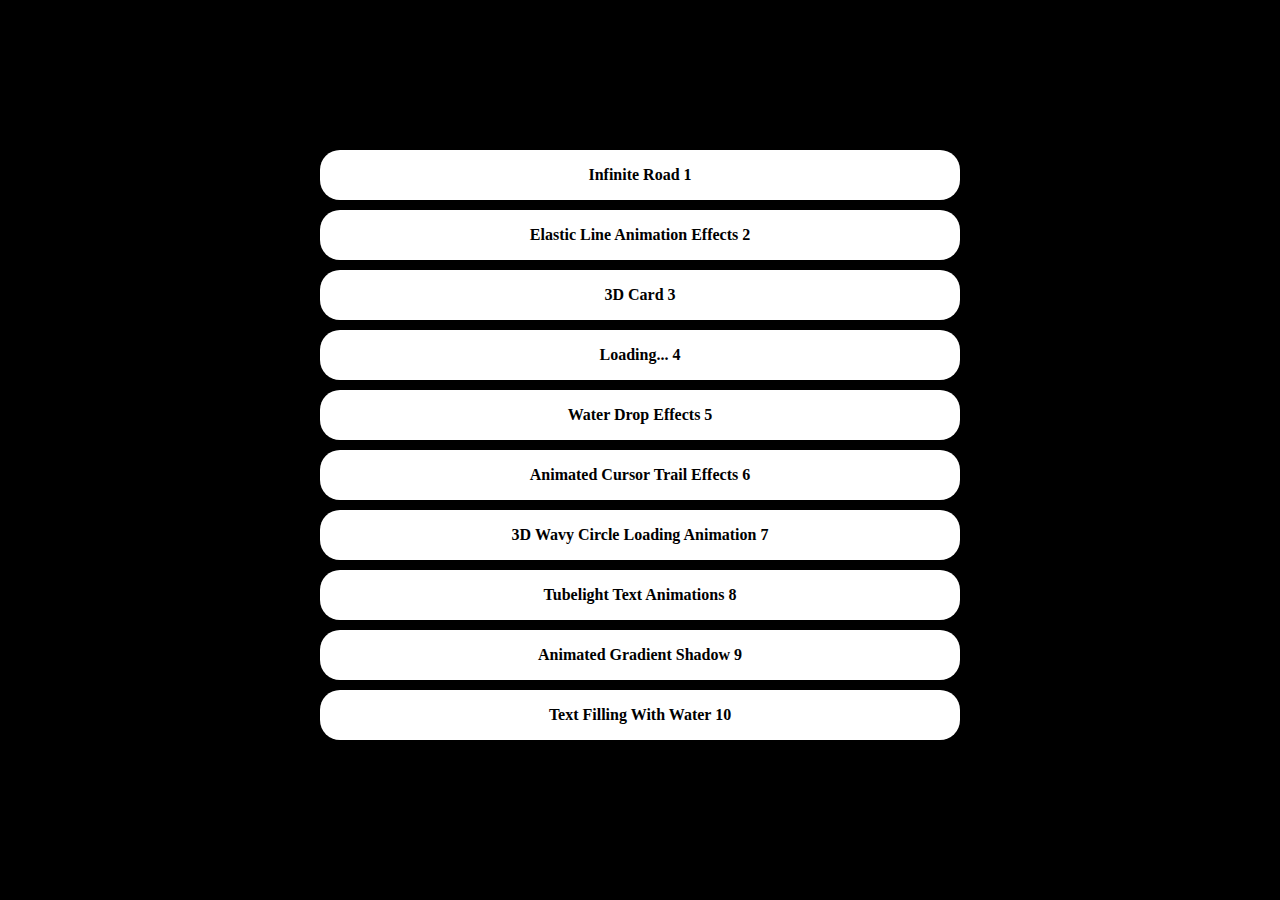
<file: index.html>
<!DOCTYPE html>
<html lang="en">
  <head>
    <meta charset="UTF-8" />
    <meta http-equiv="X-UA-Compatible" content="IE=edge" />
    <meta name="viewport" content="width=device-width, initial-scale=1.0" />
    <title>Anmations 10</title>
    <link rel="stylesheet" href="./css/index.css" />
  </head>
  <body>
    <ul>
      <li>
        <a href="pages/infinite.html" target="_blank">Infinite Road 1</a>
      </li>
      <li>
        <a href="pages/line.html" target="_blank"
          >Elastic Line Animation Effects 2</a
        >
      </li>
      <li>
        <a href="pages/card.html" target="_blank">3D Card 3</a>
      </li>
      <li>
        <a href="pages/loading.html" target="_blank">Loading... 4</a>
      </li>
      <li>
        <a href="pages/water.html" target="_blank">Water Drop Effects 5</a>
      </li>
      <li>
        <a href="pages/cursor.html" target="_blank"
          >Animated Cursor Trail Effects 6</a
        >
      </li>
      <li>
        <a href="pages/circle.html" target="_blank"
          >3D Wavy Circle Loading Animation 7</a
        >
      </li>
      <li>
        <a href="pages/text.html" target="_blank"
          >Tubelight Text Animations 8</a
        >
      </li>
      <li>
        <a href="pages/shadow.html" target="_blank"
          >Animated Gradient Shadow 9</a
        >
      </li>
      <li>
        <a href="pages/filling.html" target="_blank"
          >Text Filling With Water 10</a
        >
      </li>
    </ul>
  </body>
</html>
</file>
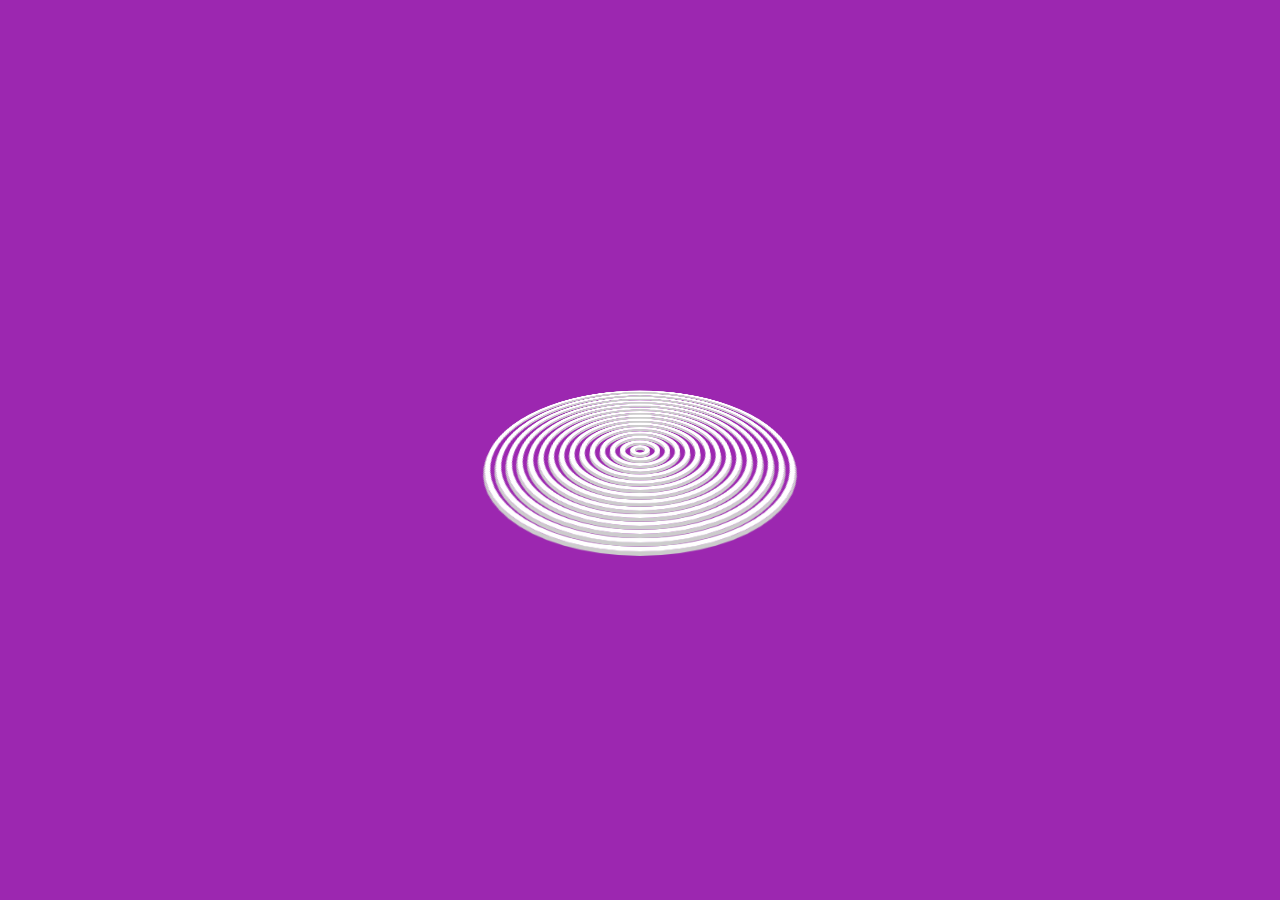
<file: pages/circle.html>
<!DOCTYPE html>
<html lang="en">
  <head>
    <meta charset="UTF-8" />
    <meta http-equiv="X-UA-Compatible" content="IE=edge" />
    <meta name="viewport" content="width=device-width, initial-scale=1.0" />
    <title>3D Wavy Circle Loading Animation</title>
    <link rel="stylesheet" href="../css/circle.css" />
  </head>
  <body>
    <div class="loader">
      <span></span><span></span><span></span><span></span><span></span
      ><span></span><span></span><span></span><span></span><span></span
      ><span></span><span></span><span></span><span></span><span></span>
    </div>
  </body>
</html>
</file>
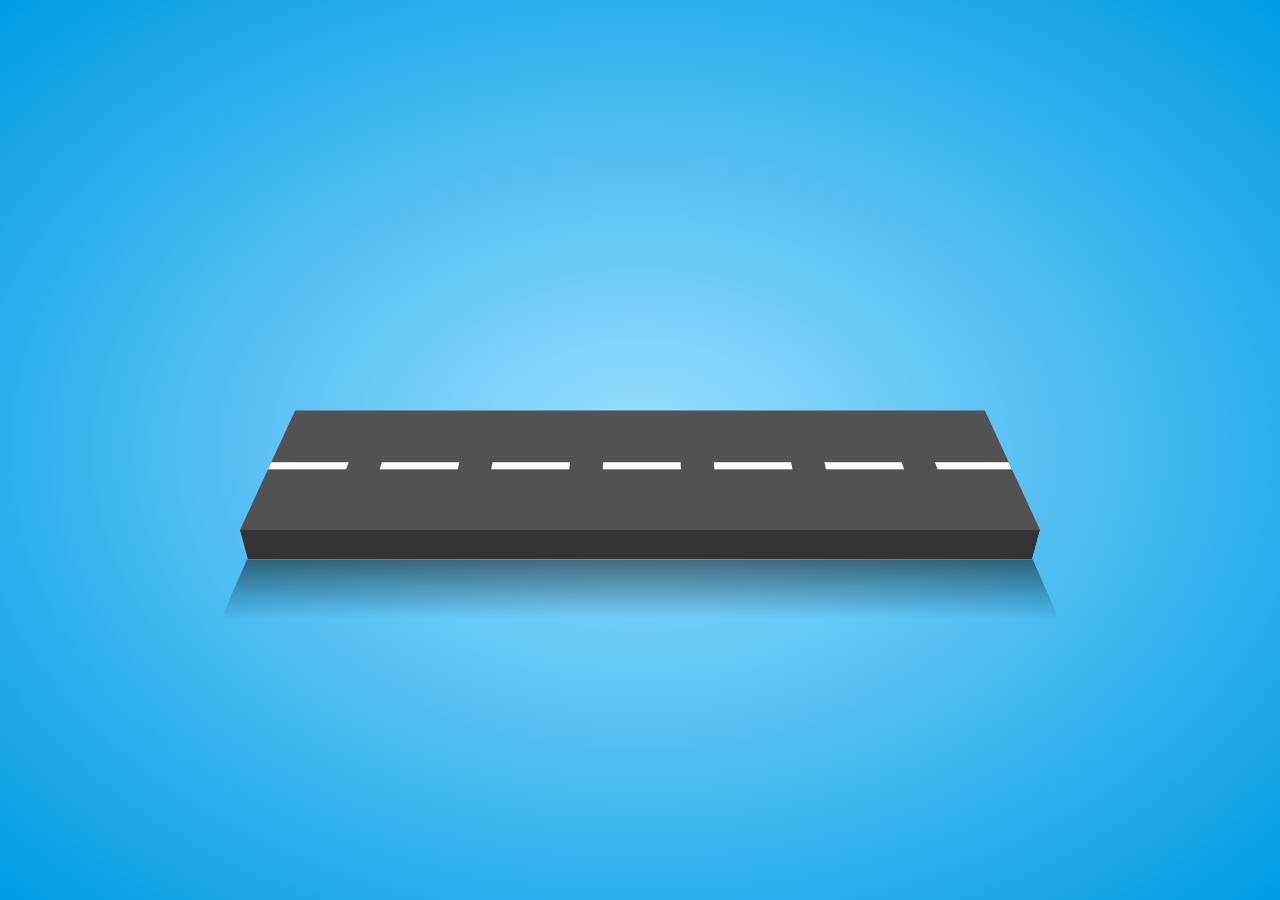
<file: pages/infinite.html>
<!DOCTYPE html>
<html lang="en">
  <head>
    <meta charset="UTF-8" />
    <meta http-equiv="X-UA-Compatible" content="IE=edge" />
    <meta name="viewport" content="width=device-width, initial-scale=1.0" />
    <title>Infinite Road</title>
    <link rel="stylesheet" href="../css/infinite.css" />
  </head>
  <body>
    <div class="infinite"><div class="shadow"></div></div>
  </body>
</html>
</file>
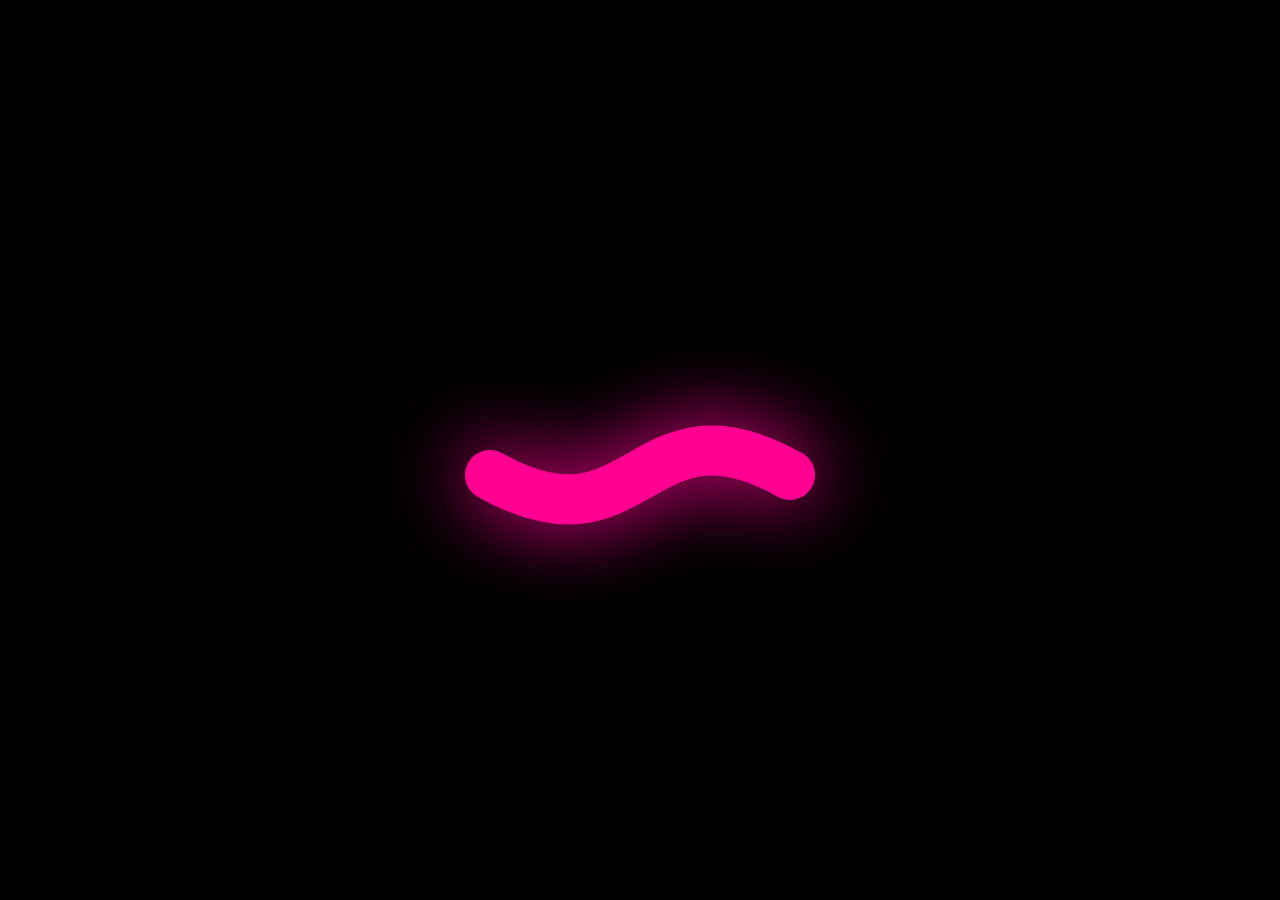
<file: pages/line.html>
<!DOCTYPE html>
<html lang="en">
  <head>
    <meta charset="UTF-8" />
    <meta http-equiv="X-UA-Compatible" content="IE=edge" />
    <meta name="viewport" content="width=device-width, initial-scale=1.0" />
    <title>Elastic Line Animation Effects</title>
    <link rel="stylesheet" href="../css/line.css" />
  </head>
  <body>
    <svg>
      <path></path>
    </svg>
    <svg>
      <path></path>
    </svg>
  </body>
</html>
</file>
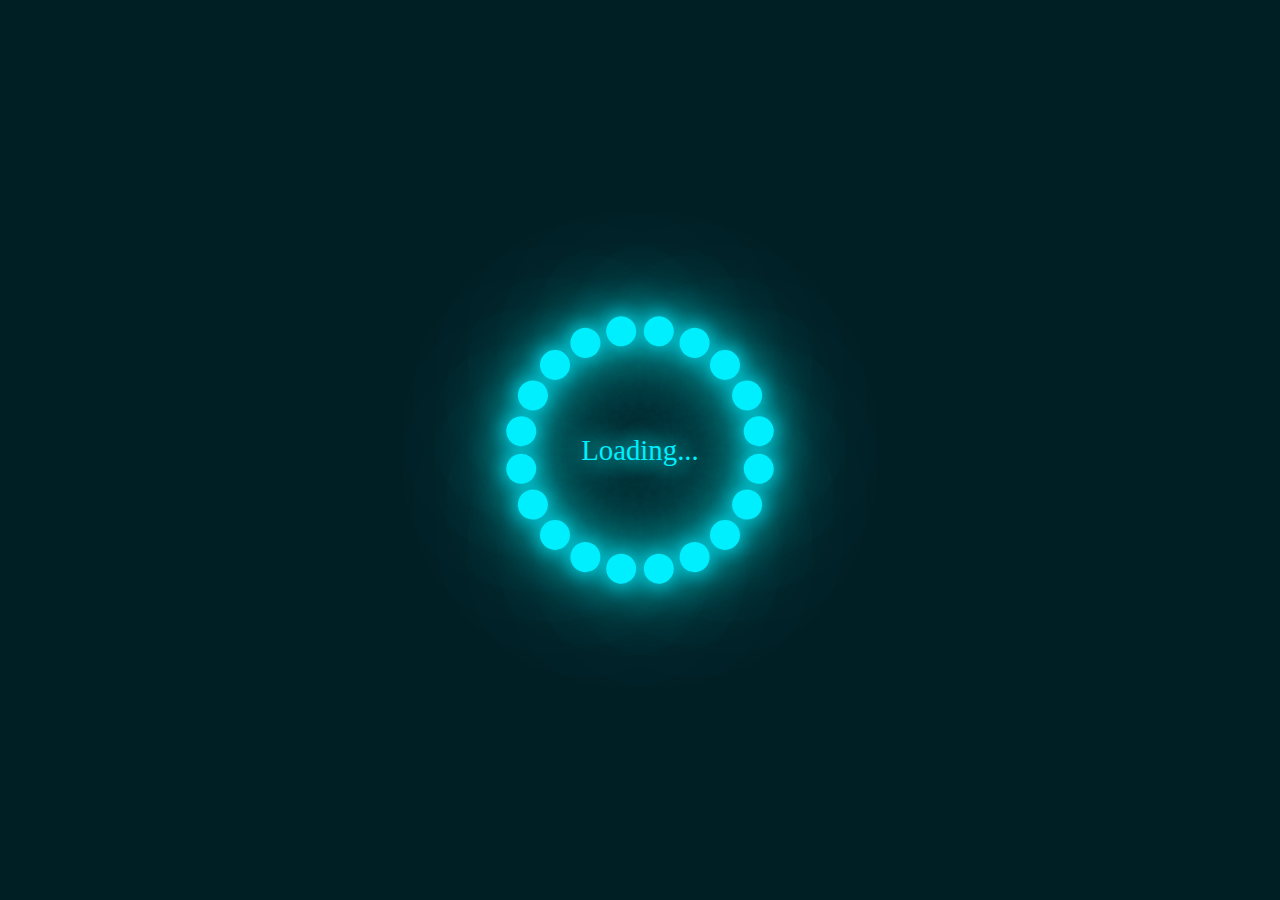
<file: pages/loading.html>
<!DOCTYPE html>
<html lang="en">
  <head>
    <meta charset="UTF-8" />
    <meta http-equiv="X-UA-Compatible" content="IE=edge" />
    <meta name="viewport" content="width=device-width, initial-scale=1.0" />
    <title>Loading Animation</title>
    <link rel="stylesheet" href="../css/loading.css" />
  </head>
  <body>
    <section>
      <div class="loader">
        <p>Loading...</p>
        <span style="--i: 1"></span>
        <span style="--i: 2"></span>
        <span style="--i: 3"></span>
        <span style="--i: 4"></span>
        <span style="--i: 5"></span>
        <span style="--i: 6"></span>
        <span style="--i: 7"></span>
        <span style="--i: 8"></span>
        <span style="--i: 9"></span>
        <span style="--i: 10"></span>
        <span style="--i: 11"></span>
        <span style="--i: 12"></span>
        <span style="--i: 13"></span>
        <span style="--i: 14"></span>
        <span style="--i: 15"></span>
        <span style="--i: 16"></span>
        <span style="--i: 17"></span>
        <span style="--i: 18"></span>
        <span style="--i: 19"></span>
        <span style="--i: 20"></span>
      </div>
    </section>
  </body>
</html>
</file>
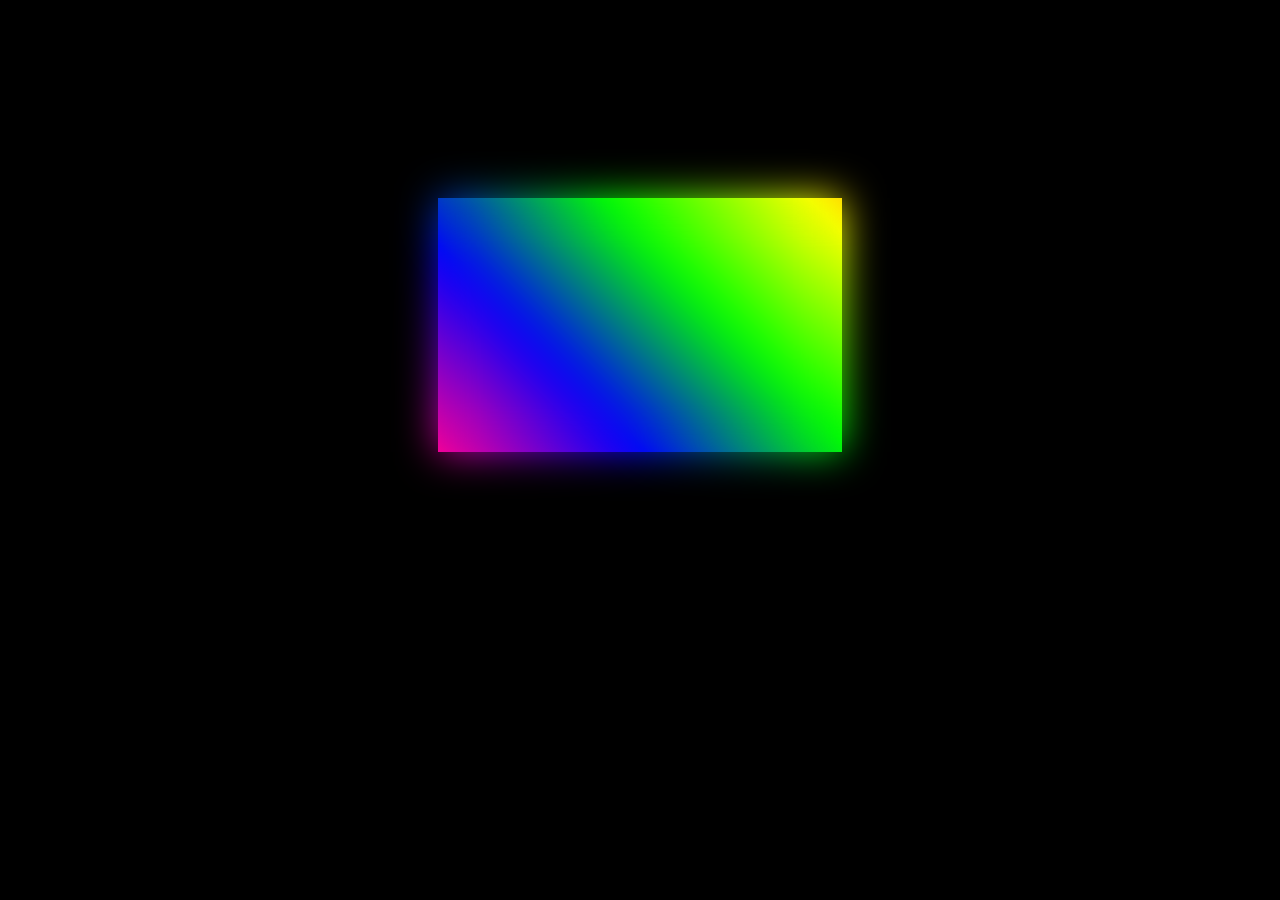
<file: pages/shadow.html>
<!DOCTYPE html>
<html lang="en">
  <head>
    <meta charset="UTF-8" />
    <meta http-equiv="X-UA-Compatible" content="IE=edge" />
    <meta name="viewport" content="width=device-width, initial-scale=1.0" />
    <title>Animated Gradient Shadow</title>
    <link rel="stylesheet" href="../css/shadow.css" />
  </head>
  <body>
    <div class="shadow"></div>
  </body>
</html>
</file>
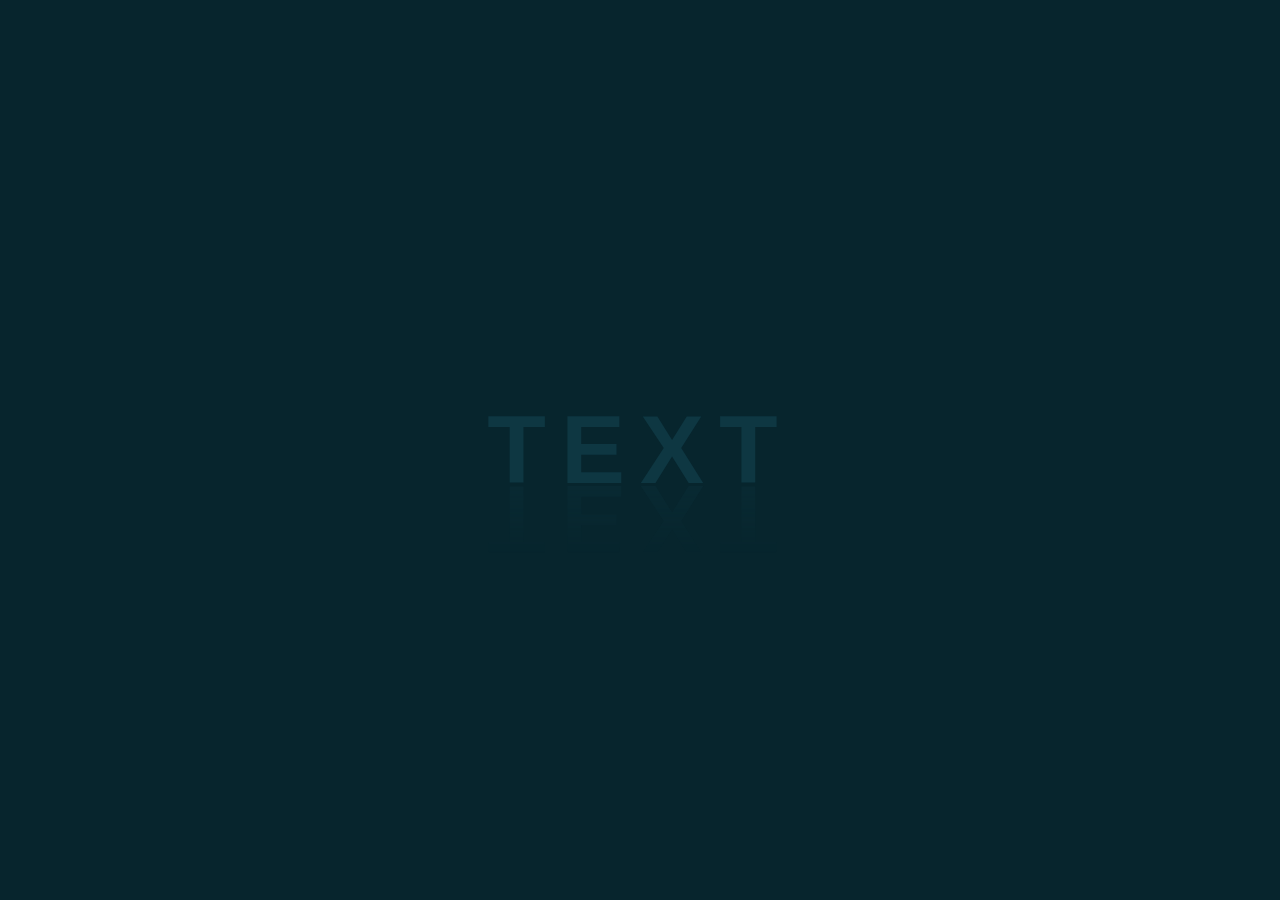
<file: pages/text.html>
<!DOCTYPE html>
<html lang="en">
  <head>
    <meta charset="UTF-8" />
    <meta http-equiv="X-UA-Compatible" content="IE=edge" />
    <meta name="viewport" content="width=device-width, initial-scale=1.0" />
    <title>Tubelight Text Animations</title>
    <link rel="stylesheet" href="../css/text.css" />
  </head>
  <body>
    <h2 contenteditable="true">Text</h2>
  </body>
</html>
</file>
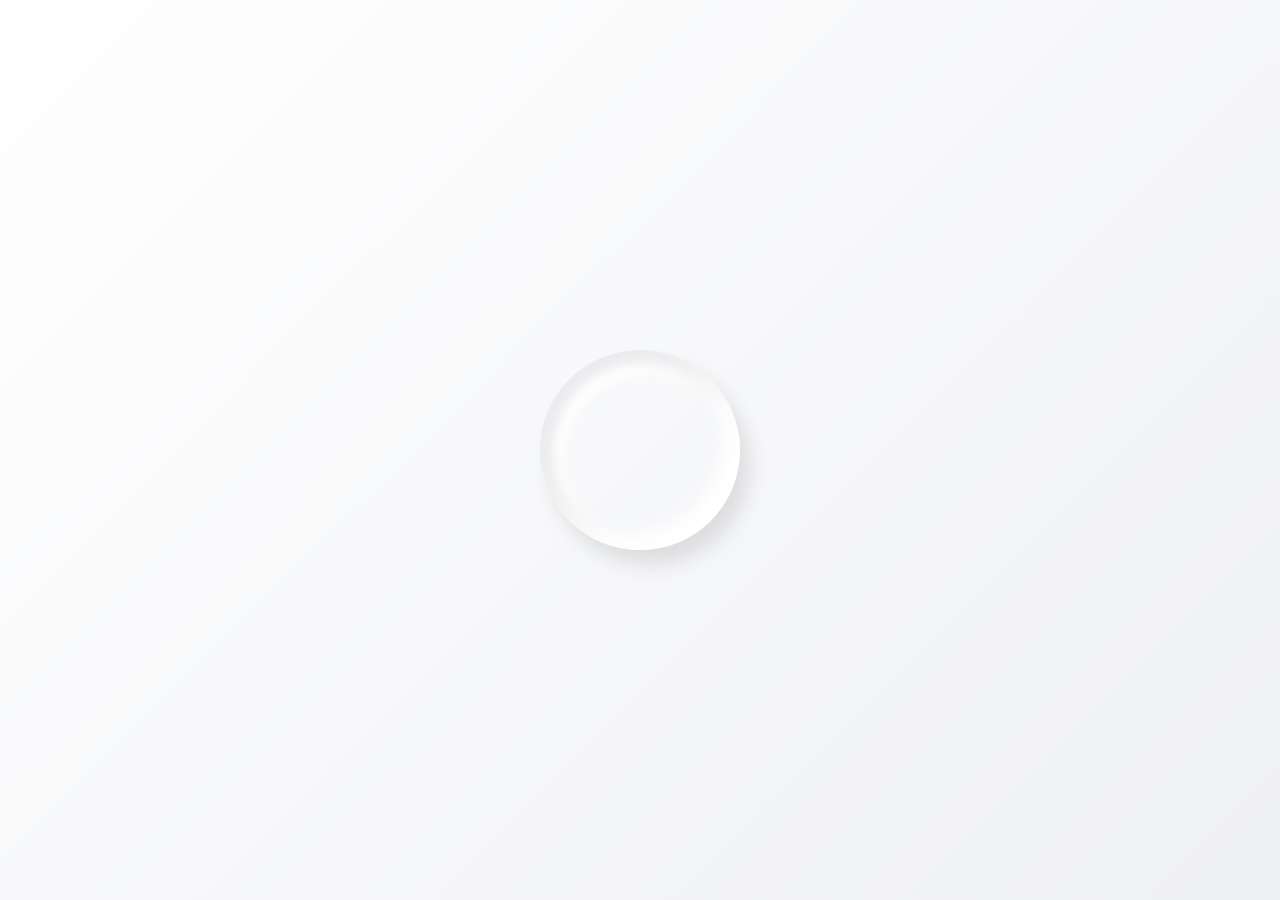
<file: pages/water.html>
<!DOCTYPE html>
<html lang="en">
  <head>
    <meta charset="UTF-8" />
    <meta http-equiv="X-UA-Compatible" content="IE=edge" />
    <meta name="viewport" content="width=device-width, initial-scale=1.0" />
    <title>Water Drop Effects</title>
    <link rel="stylesheet" href="../css/water.css" />
  </head>
  <body>
    <div class="drop"></div>
  </body>
</html>
</file>
<file: css/index.css>
* {
  padding: 0;
  margin: 0;
  box-sizing: border-box;
}
body {
  display: flex;
  align-items: center;
  justify-content: center;
  min-height: 100vh;
  background-color: #000;
}
ul {
  width: 50%;
  list-style: none;
}
li {
  width: 100%;
  padding: 1rem 0;
  border-radius: 20px;
  margin-bottom: 10px;
  background-color: white;
  text-align: center;
}
a {
  text-decoration: none;
  color: #000;
  font-weight: bold;
}
</file>
<file: css/circle.css>
* {
  padding: 0;
  margin: 0;
}
body {
  display: flex;
  justify-content: center;
  align-items: center;
  min-height: 100vh;
  background: #9c27b0;
}
.loader {
  position: relative;
  width: 300px;
  height: 300px;
  transform-style: preserve-3d;
  transform: perspective(500px) rotateX(60deg);
}
.loader span {
  position: absolute;
  display: block;
  border: 5px solid #fff;
  box-shadow: 0 5px 0 #ccc, inset 0 5px 0 #ccc;
  box-sizing: border-box;
  border-radius: 50%;
  animation: animate 3s ease-in-out infinite;
}
@keyframes animate {
  0%,
  100% {
    transform: translateZ(-100px);
  }
  50% {
    transform: translateZ(100px);
  }
}
.loader span:nth-child(1) {
  top: 0;
  left: 0;
  bottom: 0;
  right: 0;
  animation-delay: 1.4s;
}
.loader span:nth-child(2) {
  top: 10px;
  left: 10px;
  bottom: 10px;
  right: 10px;
  animation-delay: 1.3s;
}
.loader span:nth-child(3) {
  top: 20px;
  left: 20px;
  bottom: 20px;
  right: 20px;
  animation-delay: 1.2s;
}
.loader span:nth-child(4) {
  top: 30px;
  left: 30px;
  bottom: 30px;
  right: 30px;
  animation-delay: 1.1s;
}
.loader span:nth-child(5) {
  top: 40px;
  left: 40px;
  bottom: 40px;
  right: 40px;
  animation-delay: 1s;
}
.loader span:nth-child(6) {
  top: 50px;
  left: 50px;
  bottom: 50px;
  right: 50px;
  animation-delay: 0.9s;
}
.loader span:nth-child(7) {
  top: 60px;
  left: 60px;
  bottom: 60px;
  right: 60px;
  animation-delay: 0.8s;
}
.loader span:nth-child(8) {
  top: 70px;
  left: 70px;
  bottom: 70px;
  right: 70px;
  animation-delay: 0.7s;
}
.loader span:nth-child(9) {
  top: 80px;
  left: 80px;
  bottom: 80px;
  right: 80px;
  animation-delay: 0.6s;
}
.loader span:nth-child(10) {
  top: 90px;
  left: 90px;
  bottom: 90px;
  right: 90px;
  animation-delay: 0.5s;
}
.loader span:nth-child(11) {
  top: 100px;
  left: 100px;
  bottom: 100px;
  right: 100px;
  animation-delay: 0.4s;
}
.loader span:nth-child(12) {
  top: 110px;
  left: 110px;
  bottom: 110px;
  right: 110px;
  animation-delay: 0.3s;
}
.loader span:nth-child(13) {
  top: 120px;
  left: 120px;
  bottom: 120px;
  right: 120px;
  animation-delay: 0.2s;
}
.loader span:nth-child(14) {
  top: 130px;
  left: 130px;
  bottom: 130px;
  right: 130px;
  animation-delay: 0.1s;
}
.loader span:nth-child(15) {
  top: 140px;
  left: 140px;
  bottom: 140px;
  right: 140px;
  animation-delay: 0s;
}
</file>
<file: css/infinite.css>
body {
  margin: 0;
  padding: 0;
  display: flex;
  align-items: center;
  justify-content: center;
  min-height: 100vh;
  background: radial-gradient(#9bdfff, #009be4);
}
.infinite {
  position: absolute;
  width: 800px;
  height: 160px;
  background: #525252;
  transform-origin: bottom;
  transform-style: preserve-3d;
  transform: perspective(500px) rotateX(30deg);
}
.infinite::before {
  content: "";
  position: absolute;
  top: 50%;
  transform: translateY(-50%);
  left: 0;
  width: 100%;
  height: 10px;
  background: linear-gradient(
    90deg,
    #fff 0%,
    #fff 70%,
    #525252 70%,
    #525252 100%
  );
  background-size: 120px;
  animation: animate 0.5s linear infinite;
}
@keyframes animate {
  0% {
    background-position: 0px;
  }
  100% {
    background-position: 120px;
  }
}
.infinite::after {
  content: "";
  position: absolute;
  width: 100%;
  height: 30px;
  background: #333;
  bottom: -30px;
  transform-origin: top;
  transform: perspective(500px) rotateX(-25deg);
}
.shadow {
  position: absolute;
  bottom: -93px;
  width: 95%;
  left: 50%;
  transform: translateX(-50%);
  height: 60px;
  background: linear-gradient(#000, transparent);
  opacity: 0.5;
}
</file>
<file: css/line.css>
* {
  padding: 0;
  margin: 0;
}
body {
  display: flex;
  align-items: center;
  justify-content: center;
  min-height: 100vh;
  background: #000;
}
svg {
  position: absolute;
  width: 400px;
  fill: none;
}
svg:nth-child(2) {
  filter: blur(40px);
}
svg path {
  d: path("M0, 25 C150, 110 150, -60 300, 25");
  stroke: #ff0092;
  stroke-width: 50;
  stroke-linecap: round;
  transform: translate(50px, 50%);
  animation: animate 2s ease-in-out infinite;
}
@keyframes animate {
  0% {
    stroke: #ff0092;
    d: path("M0, 25 C150, 110 150, -60 300, 25");
  }
  50% {
    stroke: #00ff00;
    d: path("M0, 25 C160, -50 140, 110 300, 25");
  }
}
</file>
<file: css/loading.css>
* {
  margin: 0;
  padding: 0;
  box-sizing: border-box;
  font-family: consolas;
}
section {
  display: flex;
  align-items: center;
  justify-content: center;
  min-height: 100vh;
  background-color: #001f25;
}
.loader {
  position: relative;
  width: 200px;
  height: 200px;
  display: flex;
  align-items: center;
  justify-content: center;
}
.loader p {
  font-size: 1.8em;
  color: #00efff;
  text-shadow: 0 0 20px #00efff, 0 0 40px #00efff, 0 0 80px #00efff;
}
.loader span {
  position: absolute;
  top: 0;
  left: 0;
  width: 100%;
  height: 100%;
  transform: rotate(calc(18deg * var(--i)));
}
.loader span::before {
  content: "";
  position: absolute;
  top: 0;
  left: 0;
  height: 30px;
  width: 30px;
  border-radius: 50%;
  background: #00efff;
  box-shadow: 0 0 20px #00efff, 0 0 40px #00efff, 0 0 80px #00efff,
    0 0 160px #00efff;
  animation: animate 1s linear infinite;
  animation-delay: calc(-0.05s * var(--i));
}
@keyframes animate {
  0% {
    transform: scale(1);
  }
  80%,
  100% {
    transform: scale(0);
  }
}
</file>
<file: css/shadow.css>
* {
  margin: 0;
  padding: 0;
  background: #000;
}
.shadow {
  position: relative;
  margin: 200px auto 0;
  width: 400px;
  height: 250px;
  background: linear-gradient(0deg, #000, #262626);
}
.shadow::before,
.shadow::after {
  content: "";
  position: absolute;
  top: -2px;
  left: -2px;
  background: linear-gradient(
    45deg,
    #fb0094,
    #0000ff,
    #00ff00,
    #ffff00,
    #ff0000,
    #fb0094,
    #0000ff,
    #00ff00,
    #ffff00,
    #ff0000
  );
  background-size: 400%;
  width: calc(100% + 4px);
  height: calc(100% + 4px);
  animation: animate 20s linear infinite;
}
.shadow::after {
  filter: blur(20px);
}
@keyframes animate {
  0% {
    background-position: 0 0;
  }
  50% {
    background-position: 400% 0;
  }
  100% {
    background-position: 0 0;
  }
}
</file>
<file: css/text.css>
* {
  padding: 0;
  margin: 0;
  box-sizing: border-box;
  font-family: Arial;
}
body {
  display: flex;
  align-items: center;
  justify-content: center;
  min-height: 100vh;
  background: #07252d;
}
h2 {
  position: relative;
  font-size: 6em;
  letter-spacing: 15px;
  color: #0e3742;
  text-transform: uppercase;
  width: 100%;
  text-align: center;
  -webkit-box-reflect: below 1px linear-gradient(transparent, #0004);
  line-height: 0.7em;
  outline: none;
  animation: animate 5s linear infinite;
}
@keyframes animate {
  0%,
  18%,
  20%,
  50.1%,
  60%,
  65.1%,
  80%,
  9.1%,
  92% {
    color: #0e3742;
    text-shadow: none;
  }
  18.1%,
  20.1%,
  30%,
  50%,
  60.1%,
  65%,
  80.1%,
  92.1%,
  100% {
    color: #fff;
    text-shadow: 0 0 10px #03bcf4, 0 0 20px #03bcf4, 0 0 40px #03bcf4,
      0 0 80px #03bcf4, 0 0 160px #03bcf4;
  }
}
</file>
<file: css/water.css>
* {
  padding: 0;
  margin: 0;
  box-sizing: border-box;
}
body {
  display: flex;
  align-items: center;
  justify-content: center;
  min-height: 100vh;
  background: linear-gradient(135deg, #fff, #eff0f4);
}
.drop {
  position: relative;
  width: 200px;
  height: 200px;
  border-radius: 50%;
  box-shadow: inset 15px 15px 20px rgba(0, 0, 0, 0.05),
    10px 15px 20px rgba(0, 0, 0, 0.1),
    inset -15px -15px 20px rgba(255, 255, 255, 1);
}
.drop::before {
  content: "";
  position: absolute;
  inset: 15px;
  box-shadow: inset 10px 10px 10px #fff;
  border-radius: 50%;
  filter: blur(5px);
}
</file>
